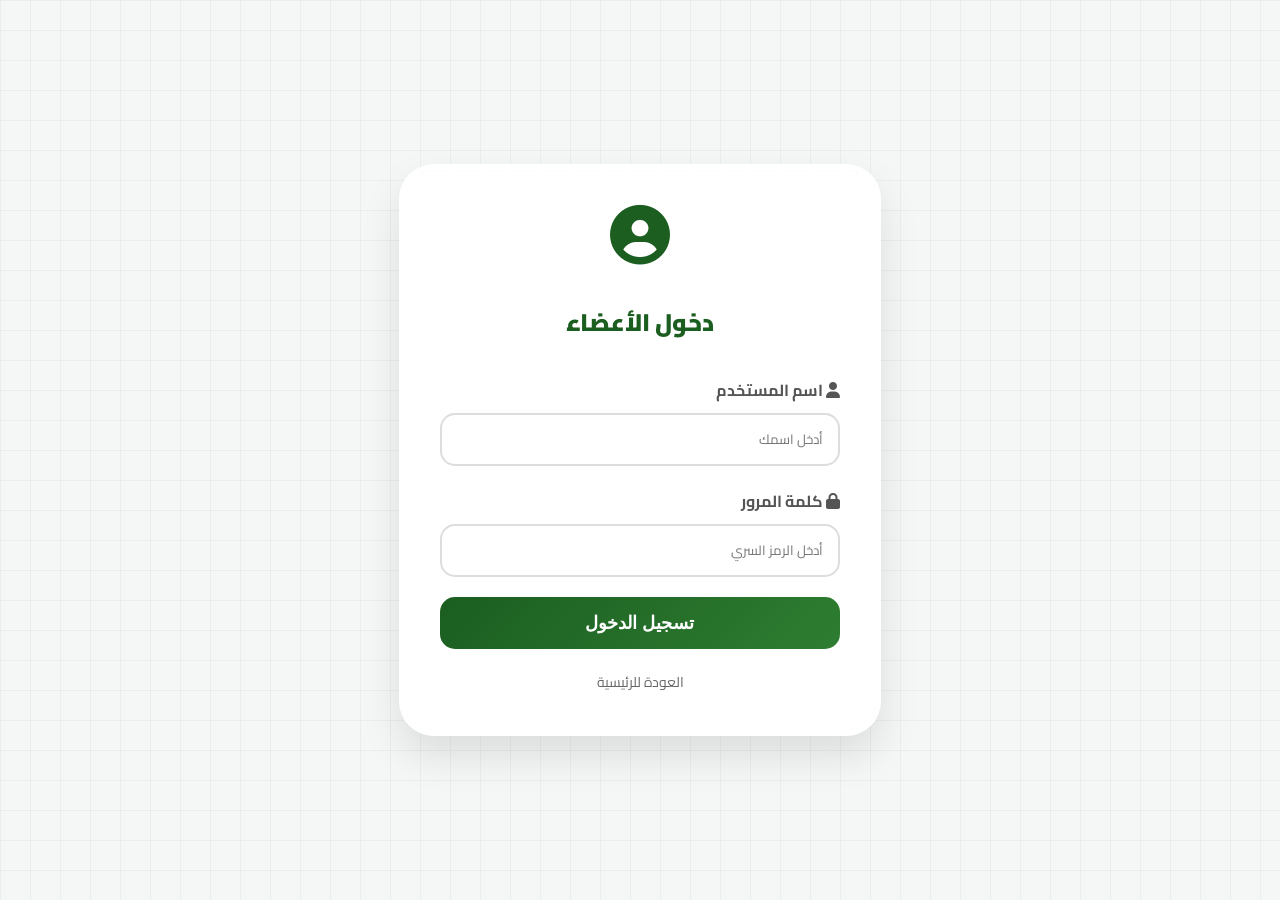
<file: login.html>
<!DOCTYPE html>
<html lang="ar" dir="rtl">
<head>
    <meta charset="UTF-8">
    <meta name="viewport" content="width=device-width, initial-scale=1.0">
    <title>تسجيل الدخول | IQ Babil</title>
    <link href="https://fonts.googleapis.com/css2?family=Cairo:wght@400;700;900&display=swap" rel="stylesheet">
    <link rel="stylesheet" href="https://cdnjs.cloudflare.com/ajax/libs/font-awesome/6.4.0/css/all.min.css">
    <style>
        :root {
            --main-grad: linear-gradient(135deg, #1b5e20 0%, #2e7d32 100%);
            --glass: rgba(255, 255, 255, 0.9);
            --primary: #1b5e20;
            --shadow: 0 20px 40px rgba(0,0,0,0.1);
        }

        body {
            font-family: 'Cairo', sans-serif;
            background-color: #f4f7f6;
            background-image: 
                linear-gradient(rgba(27, 94, 32, 0.05) 1px, transparent 1px),
                linear-gradient(90deg, rgba(27, 94, 32, 0.05) 1px, transparent 1px);
            background-size: 30px 30px;
            height: 100vh;
            display: flex;
            align-items: center;
            justify-content: center;
            margin: 0;
        }

        .login-card {
            background: var(--glass);
            padding: 40px;
            border-radius: 35px;
            box-shadow: var(--shadow);
            width: 100%;
            max-width: 400px;
            text-align: center;
            border: 1px solid rgba(255,255,255,0.6);
            backdrop-filter: blur(10px);
        }

        .login-card h2 {
            color: var(--primary);
            margin-bottom: 30px;
            font-weight: 900;
        }

        .input-group {
            margin-bottom: 20px;
            text-align: right;
        }

        .input-group label {
            display: block;
            margin-bottom: 8px;
            font-weight: bold;
            color: #555;
        }

        .input-group input {
            width: 100%;
            padding: 12px 15px;
            border: 2px solid #ddd;
            border-radius: 15px;
            font-family: 'Cairo';
            box-sizing: border-box;
            outline: none;
            transition: 0.3s;
        }

        .input-group input:focus {
            border-color: var(--primary);
        }

        .btn-login {
            width: 100%;
            padding: 15px;
            background: var(--main-grad);
            color: white;
            border: none;
            border-radius: 15px;
            font-size: 18px;
            font-weight: bold;
            cursor: pointer;
            transition: 0.3s;
        }

        .btn-login:hover {
            transform: translateY(-3px);
            box-shadow: 0 10px 20px rgba(27, 94, 32, 0.3);
        }

        .back-link {
            display: block;
            margin-top: 20px;
            color: #666;
            text-decoration: none;
            font-size: 14px;
        }
    </style>
</head>
<body>

<div class="login-card">
    <i class="fas fa-user-circle" style="font-size: 60px; color: var(--primary); margin-bottom: 15px;"></i>
    <h2>دخول الأعضاء</h2>
    
    <div class="input-group">
        <label><i class="fas fa-user"></i> اسم المستخدم</label>
        <input type="text" id="username" placeholder="أدخل اسمك">
    </div>

    <div class="input-group">
        <label><i class="fas fa-lock"></i> كلمة المرور</label>
        <input type="password" id="password" placeholder="أدخل الرمز السري">
    </div>

    <button class="btn-login" onclick="handleLogin()">تسجيل الدخول</button>
    
    <a href="index.html" class="back-link">العودة للرئيسية</a>
</div>

<script>
    function handleLogin() {
        const user = document.getElementById('username').value;
        const pass = document.getElementById('password').value;

        if(user && pass) {
            // هنا تخزن الاسم حتى يظهر بالترحيب في الصفحة الرئيسية
            localStorage.setItem('userName', user);
            
            // تحويل المستخدم للصفحة الرئيسية بعد النجاح
            alert("تم تسجيل الدخول بنجاح! هلا بيك.");
            window.location.href = "index.html";
        } else {
            alert("يابة املي الحقول أولاً!");
        }
    }
</script>

</body>
</html>
</file>
